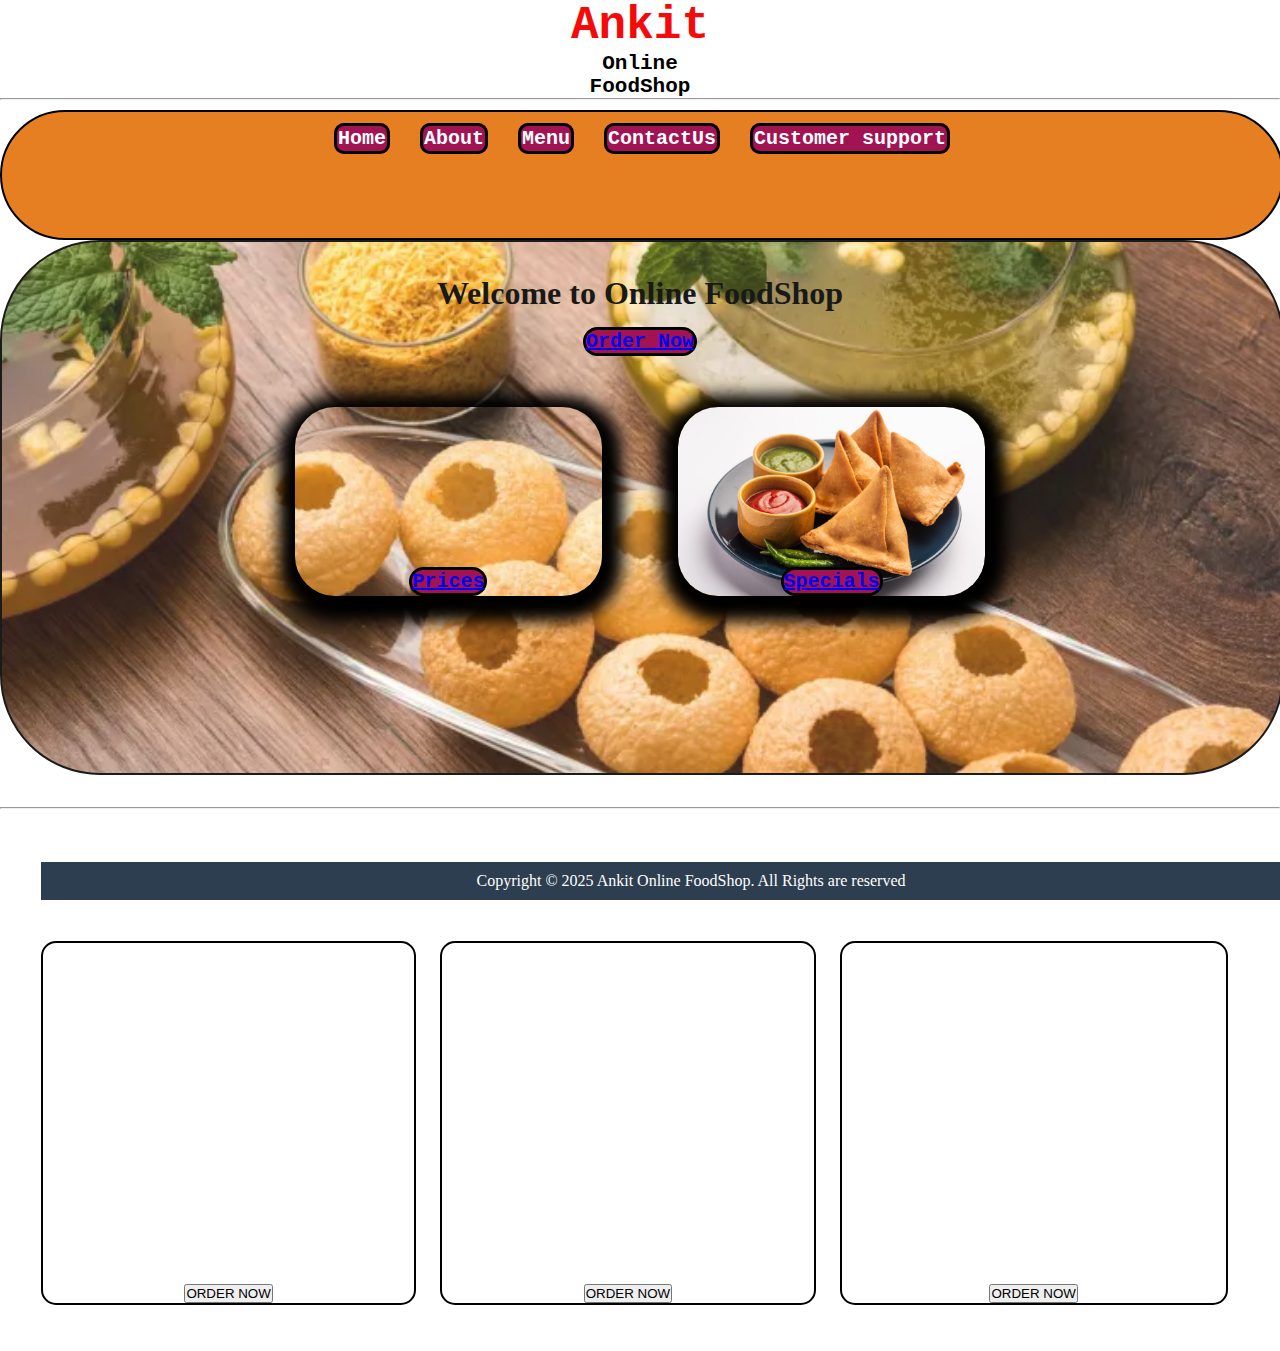
<file: index.html>
<!DOCTYPE html>
<html lang="en">

<head>
    <meta charset="UTF-8">
    <meta name="viewport" content="width=device-width, initial-scale=1.0">
    <title>Special Menu - Ankit Online Foodshop</title>
    
    <style>* {
        margin: 0px;
        padding: 0px;
    }
    
    /*Header Styling*/
    #top {
        color: rgb(245, 10, 10);
        text-align: center;
        font-size: 46px;
        font-family: 'Ubuntu Mono', monospace;
    }
    
    #top1 {
        text-align: center;
        color: black;
        font-size: 21px;
        font-family: 'Ubuntu Mono', monospace;
    }
    #top2 {
        text-align: center;
        color: black;
        font-size: 21px;
        font-family: 'Ubuntu Mono', monospace;
    }
    /* Navigation bar styling*/
    /*Navbar image styling*/
    #navbar img {
        display: block;
        width: 50px;
        height: 50px;
        margin: auto;
        margin-bottom: 3px;
    }
    
    /*Navbar Functionality*/
    #navbar {
        display: flex;
        flex-direction: column;
        background-color: #e67e22;
        height: 14vh;
        width: 100vw;
        font-family: 'Ubuntu Mono', monospace;
        margin-top: 10px;
        border: 2px solid black;
        border-radius: 100px;
    }
    
    /*Navbar content functionality*/
    #navcontent {
        display: flex;
        justify-content: center;
        
    }
    
    /*Navbar content styling*/
    ul li {
        list-style: none;
        margin: 15px;
        border-radius: 20px;
    }
    
    ul li a {
        padding: 1px;
        color: white;
        text-decoration: none;
        border-radius: 10px;
    }
    
    ul li a:hover {
        background-color: rgb(160, 7, 7);
        border-radius: 10px;
    }
    
    /* website background image designing */
    #container1 {
        position: relative;
        display: flex;
        flex-direction: column;
        align-items: center;
        width: 100vw;
        height: 63vh;
    }
    
    /*Setting the background image using before pseudo selector*/
    #container1::before {
        content: '';
        background: url("golgape.webp") no-repeat center center/cover;
        width: 100vw;
        height: 59vh;
        position: absolute;
        top: 0px;
        left: 0px;
        font-family: 'Ubuntu Mono', monospace;
        margin-right: 45px;
        font-weight: bold;
        z-index: -1;
        opacity: 0.89;
        border: 2px solid black;
        border-top-left-radius: 100px;
        border-top-right-radius: 100px;
        border-bottom-right-radius: 100px;
        border-bottom-left-radius: 100px;
    }
    
    #row1 {
        color: rgb(24, 25, 24);
        font-weight: bold;
        font-size: 2rem;
        text-align: justify;
        margin-top: 35px;
    }
    
    /*Button Styling*/
     a{
        margin-top: 15px;
        border: 3px solid black;
        border-radius: 15px;
        background-color: rgb(162, 19, 83);
        font-size: 20px;
        font-weight: bold;
        font-family: 'Ubuntu Mono', monospace;
    }
    
    .btn:hover {
        cursor: pointer;
        background-color: red;
    }
    
    #container3 {
        display: flex;
        justify-content: space-evenly;
    }
    
    #row2 {
        width: 24vw;
        height: 21vh;
        box-shadow: 2px 7px 16px 19px;
        margin-top: 51px;
        margin-bottom: 51px;
        display: flex;
        justify-content: center;
        align-items: flex-end;
        position: relative;
        margin-right: 38px;
        border-radius: 40px;
    }
    
    #row2::before {
        content: '';
        background: url('https://media.geeksforgeeks.org/wp-content/uploads/20240711123257/jpeg-optimizer_2151336570.jpg') no-repeat center center/cover;
        position: absolute;
        top: 0px;
        left: 0px;
        width: 24vw;
        height: 21vh;
        z-index: -1;
        border-radius: 40px;
    }
    
    #row3 {
        position: relative;
        width: 24vw;
        height: 21vh;
        display: flex;
        justify-content: center;
        align-items: flex-end;
        box-shadow: 2px 7px 16px 19px;
        margin-top: 51px;
        margin-bottom: 51px;
    
        margin-left: 38px;
        border-radius: 40px;
    }
    
    #row3::before {
            content: '';
            background: url('samosa.jpg') no-repeat center center/cover;
            position: absolute;
            top: 0px;
            left: 0px;
            width: 24vw;
            height: 21vh;
            z-index: -1;
            border-radius: 40px;
        }
    
    #top3 {
        text-align: center;
        color: rgb(224, 52, 52);
        font-family: 'Ubuntu Mono', monospace;
    }
    
    #container4 {
        display: grid;
        grid-template-columns: repeat(auto-fit, minmax(350px, 1fr));
        margin: 41px;
    }
    
    #row4 {
        width: 29vw;
        height: 360px;
        border: 2px solid black;
        background: url('https://media.geeksforgeeks.org/wp-content/uploads/20240711123258/jpeg-optimizer_various-meals-western-food-platter-dark-background.jpg') no-repeat center center/cover;
        display: flex;
        justify-content: center;
        align-items: flex-end;
        border-radius: 15px;
    }
    
    #row5 {
        width: 29vw;
        height: 360px;
        border: 2px solid black;
        border-start-end-radius: 100px;
        background: url('https://media.geeksforgeeks.org/wp-content/uploads/20240711123257/jpeg-optimizer_2151182491.jpg') no-repeat center center/cover;
        display: flex;
        justify-content: center;
        align-items: flex-end;
        border-radius: 15px;
    }
    
    #row6 {
        width: 30vw;
        height: 360px;
        border: 2px solid black;
        background: url('https://media.geeksforgeeks.org/wp-content/uploads/20240711123255/jpeg-optimizer_4744.jpg') no-repeat center center/cover;
        display: flex;
        justify-content: center;
        align-items: flex-end;
        border-radius: 15px;
    }
    
    /*Designing the footer*/
    footer {
        background-color: #2c3e50;
        color: white;
        text-align: center;
        padding: 10px;
        width: 100%;
        bottom: 0;
        position: fixed;
    }
    
    /*Designing of Contact Us*/
    #ContactUs {
        width: 100vw;
        height: 100vh;
        display: flex;
        flex-direction: column;
        align-items: center;
        background-color: gray;
    }
    
    .form-shape input,
    .form-shape select,
    .form-shape textarea {
        width: 92%;
        padding: 0.5rem;
    }
    
    /*Changing the color of placeholder*/
    ::placeholder {
        color: gray;
    }
    
    /*Making the webpage responsive using media queries*/
    @media only screen and (max-width:1131px) {
        #row4 {
            width: 42vw;
        }
    
        #row5 {
            width: 45vw;
        }
    
        #row6 {
            margin-top: 20px;
            width: 90vw;
        }
    }
    
    @media only screen and (min-width:600px) and (max-width:781px) {
        #row4 {
            width: 84vw;
            margin: auto;
            margin-left: 22px;
        }
    
        #row5 {
    
            width: 84vw;
            margin: auto;
            margin-top: 20px;
            margin-left: 22px;
        }
    
        #row6 {
            width: 84vw;
            margin: auto;
            margin-top: 20px;
            margin-left: 22px;
        }
    }
    
    @media only screen and (max-width:600px) {
        #row4 {
            width: 78vw;
            margin: auto;
            margin-left: 3px;
        }
    
        #row5 {
    
            width: 78vw;
            margin: auto;
            margin-top: 20px;
            margin-left: 3px;
        }
    
        #row6 {
            width: 78vw;
            margin: auto;
            margin-top: 20px;
            margin-left: 3px;
        }
    }
    
    @media only screen and (min-height:1000px) {
        #navbar {
            height: 10vh;
        }
    
        #container1::before {
            height: 39vh;
        }
    
        #container1 {
            height: 44vh
        }
    }
</style>
</head>
<body>

        <h1 id="top">Ankit</h1>
        <h1 id="top1">Online</h1>
        <h1 id="top2">FoodShop</h1>
    </header>
    <hr>
    <nav id="navbar">
    
        <ul id="navcontent">
            <li><a href="home.html">Home</a></li>
            <li><a href="about.html">About</a></li>
            <li><a href="menu.html">Menu</a></li>
            <li><a href="contact.html">ContactUs</a></li>
            <li><a href="contact form.html  ">Customer support</a></li>
        </ul>
    </nav>
    <div id="container1">
        <div id="row1">
            Welcome to Online FoodShop
        </div>
        <a href="https://wa.me/918307945579" class="btn">Order Now</a>
        <div id="container3">
            <div id="row2">
                <a href="menu.html" class="btn">Prices</a>
            </div>
            <div id="row3">
                <a href="special.html" class="btn">Specials</a>
            </div>
        </div>
    </div>
    <hr><br><br><br>
    <h1 id="top3">Featured Products</h1>
    <div id="container4">
        <div id="row4">
            <button  class="btn">ORDER NOW</button>
        </div>
        <div id="row5">
            <button class="btn">ORDER NOW</button>
        </div>
        <div id="row6">
            <button class="btn">ORDER NOW</button>
        </div>



        <footer>Copyright © 2025 Ankit Online FoodShop.
            All Rights are reserved</footer>

</body>

</html>
</file>
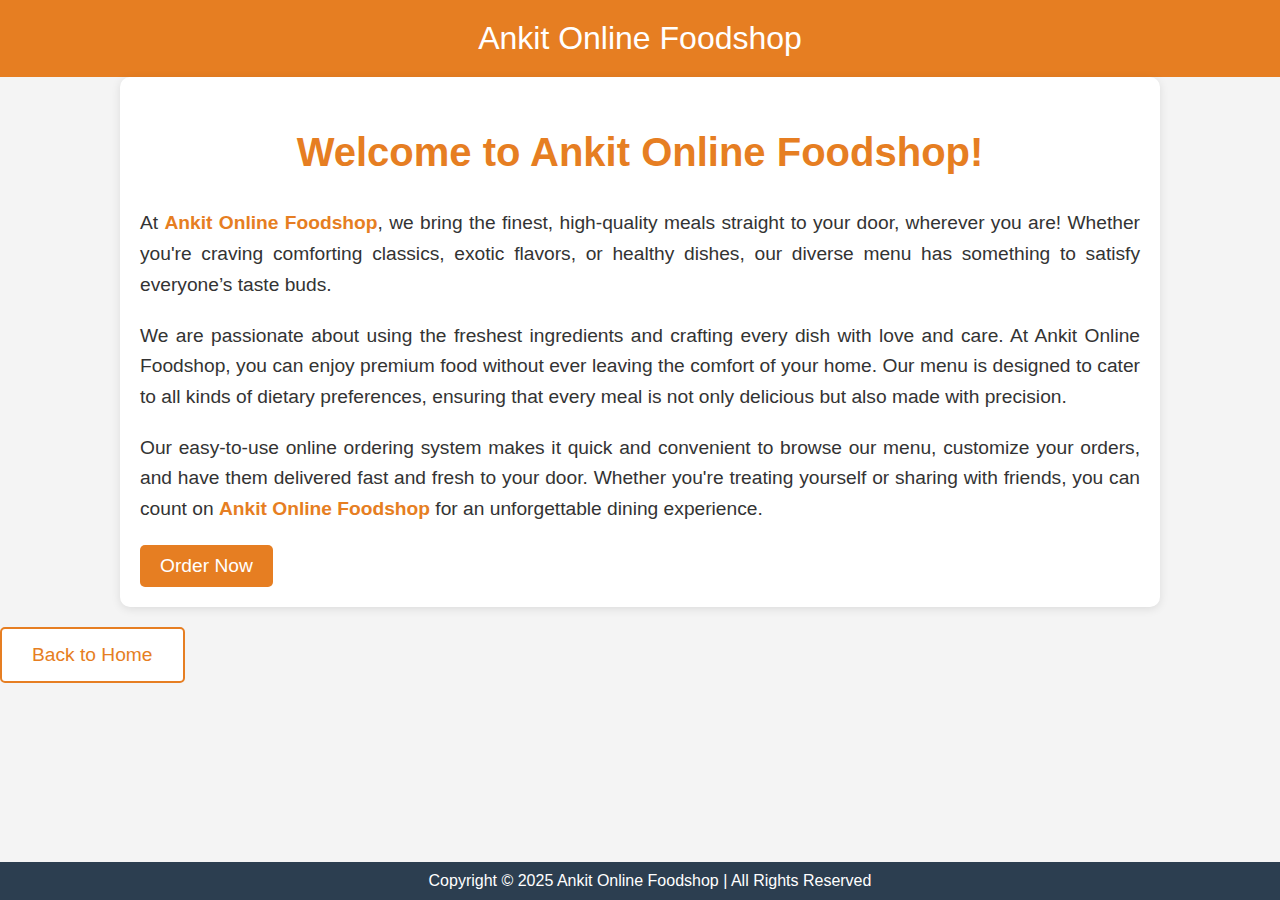
<file: about.html>
<!DOCTYPE html>
<html lang="en">
<head>
    <meta charset="UTF-8">
    <meta name="viewport" content="width=device-width, initial-scale=1.0">
    <title>Ankit Online Foodshop</title>
    <style>
        body {
            font-family: Arial, sans-serif;
            margin: 0;
            padding: 0;
            background-color: #f4f4f4;
            color: #333;
        }
        header {
            background-color: #e67e22;
            color: white;
            text-align: center;
            padding: 20px 0;
            font-size: 2em;
        }
        .container {
            padding: 20px;
            max-width: 1000px;
            margin: 0 auto;
            background-color: white;
            box-shadow: 0 2px 10px rgba(0, 0, 0, 0.1);
            border-radius: 10px;
        }
        h2 {
            color: #e67e22;
            text-align: center;
            font-size: 2.5em;
        }
        p {
            line-height: 1.6;
            font-size: 1.2em;
            text-align: justify;
            margin-bottom: 20px;
        }
        .highlight {
            color: #e67e22;
            font-weight: bold;
        }
        .button {
            display: inline-block;
            padding: 10px 20px;
            background-color: #e67e22;
            color: white;
            text-decoration: none;
            border-radius: 5px;
            font-size: 1.2em;
            transition: background-color 0.3s;
        }
        .button:hover {
            background-color: #d35400;
        }
        .contact-container2 a {
            padding: 15px 30px;
            background-color: white;
            color: #e67e22;
            font-size: 1.2em;
            border: 15px 30px;
            background-color: white;
            color: #e67e22;
            font-size: 1.2em;
            border: 2px solid #e67e22;
            border-radius: 5px;
            cursor: pointer;
            text-decoration: none;
            display: inline-block;
            margin-top: 20px;
                transition: 0.3s ease;
                align-items: center;
                align-self: center;
            }
        footer {
            background-color: #2c3e50;
            color: white;
            text-align: center;
            padding: 10px;
            position: fixed;
            width: 100%;
            bottom: 0;
        }
    </style>
</head>
<body>

<header>
    Ankit Online Foodshop
</header>

<div class="container">
    <h2>Welcome to Ankit Online Foodshop!</h2>
    <p>At <span class="highlight">Ankit Online Foodshop</span>, we bring the finest, high-quality meals straight to your door, wherever you are! Whether you're craving comforting classics, exotic flavors, or healthy dishes, our diverse menu has something to satisfy everyone’s taste buds.</p>
    
    <p>We are passionate about using the freshest ingredients and crafting every dish with love and care. At Ankit Online Foodshop, you can enjoy premium food without ever leaving the comfort of your home. Our menu is designed to cater to all kinds of dietary preferences, ensuring that every meal is not only delicious but also made with precision.</p>

    <p>Our easy-to-use online ordering system makes it quick and convenient to browse our menu, customize your orders, and have them delivered fast and fresh to your door. Whether you're treating yourself or sharing with friends, you can count on <span class="highlight">Ankit Online Foodshop</span> for an unforgettable dining experience.</p>

    <a href="index.html" class="button">Order Now</a>
</div>
<section class="contact-container2">
    <a href="index.html">Back to Home</a></section><br><br><br><br><br>

<footer>
    Copyright © 2025 Ankit Online Foodshop | All Rights Reserved
</footer>

</body>
</html>
</file>
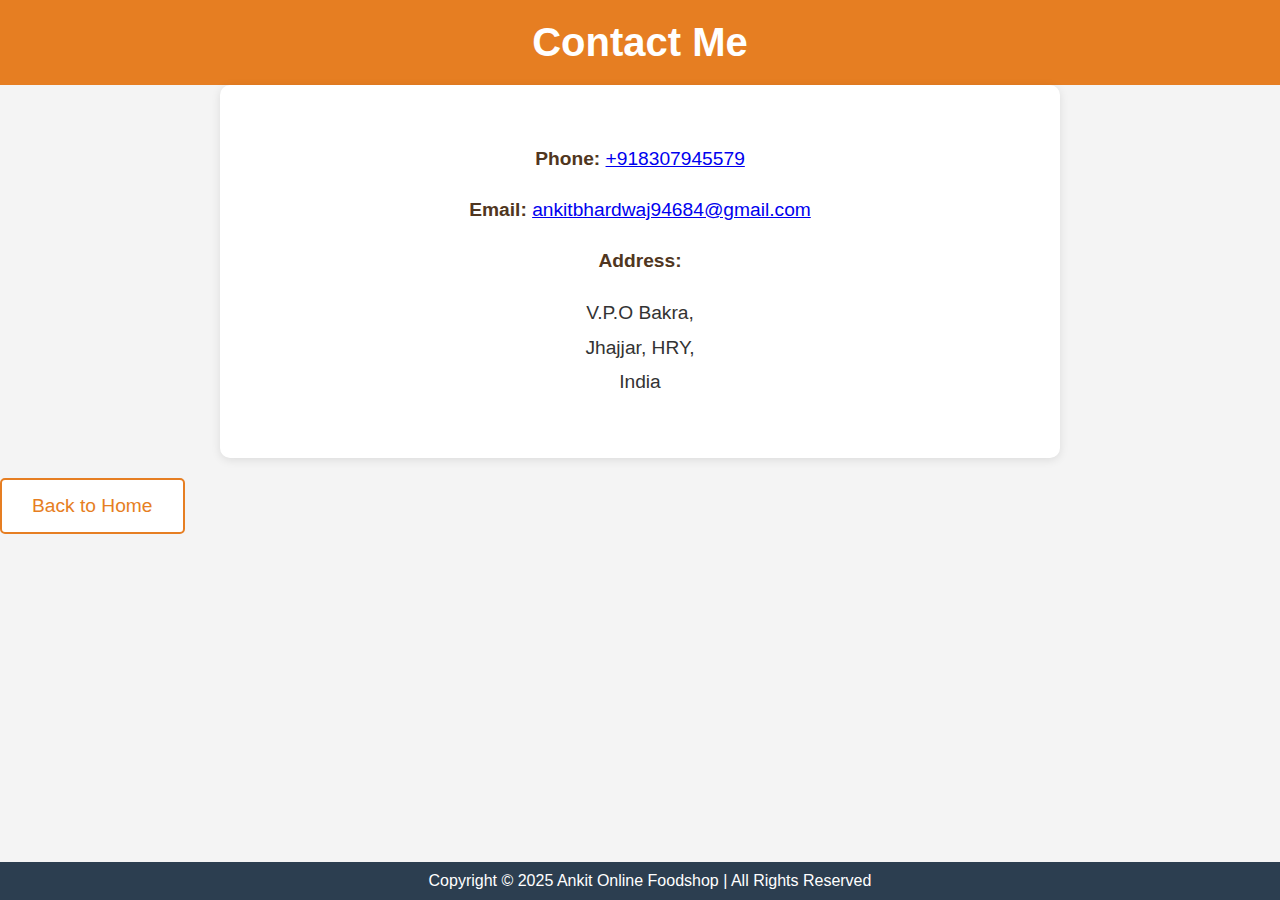
<file: contact.html>
<!DOCTYPE html>
<html lang="en">

<head>
    <meta charset="UTF-8">
    <meta name="viewport" content="width=device-width, initial-scale=1.0">
    <title>Contact Me</title>
    <style>
        body {
            font-family: Arial, sans-serif;
            background-color: #f4f4f4;
            margin: 0;
            padding: 0;
            color: #333;
        }


        h1 {
            background-color: #e67e22;
            color: white;
            padding: 20px;
            text-align: center;
            font-size: 2.5em;
            margin: 0;
        }

        .contact-container2 a {
            padding: 15px 30px;
            background-color: white;
            color: #e67e22;
            font-size: 1.2em;
            border: 15px 30px;
            background-color: white;
            color: #e67e22;
            font-size: 1.2em;
            border: 2px solid #e67e22;
            border-radius: 5px;
            cursor: pointer;
            text-decoration: none;
            display: inline-block;
            margin-top: 20px;
                transition: 0.3s ease;
                align-items: center;
                align-self: center;
            }


        .contact-container {
            padding: 40px 20px;
            text-align: center;
            max-width: 800px;
            margin: 0 auto;
            background-color: white;
            box-shadow: 0 2px 10px rgba(0, 0, 0, 0.1);
            border-radius: 10px;
        }

        .contact-container p {
            font-size: 1.2em;
            line-height: 1.6;
            margin-bottom: 20px;
        }

        .contact-container p span {
            font-weight: bold;
            color: #503620;
        }

        .contact-container address {
            font-style: normal;
            line-height: 1.8;
            font-size: 1.2em;
        }

        /* Footer Styles */
        footer {
            background-color: #2c3e50;
            color: white;
            text-align: center;
            padding: 10px;
            position: fixed;
            width: 100%;
            bottom: 0;
        }
    </style>
</head>

<body>


    <h1>Contact Me</h1>


    <div class="contact-container">
        <p><span>Phone:</span> <a href="tel:+918307945579">+918307945579 </a></p>
        <p><span>Email:</span> <a href="mailto:ankitbhardwaj94684@gmail.com">ankitbhardwaj94684@gmail.com</a></p>

        <p><span>Address:</span></p>
        <address>
            V.P.O Bakra,<br />
            Jhajjar, HRY,<br />
            India
        </address><br>

    </div>
    <div class="contact-container2">
        <a href="index.html">Back to Home</a></div>

        <!-- Footer -->
        <footer>
            Copyright © 2025 Ankit Online Foodshop | All Rights Reserved
        </footer>

</body>

</html>
</file>
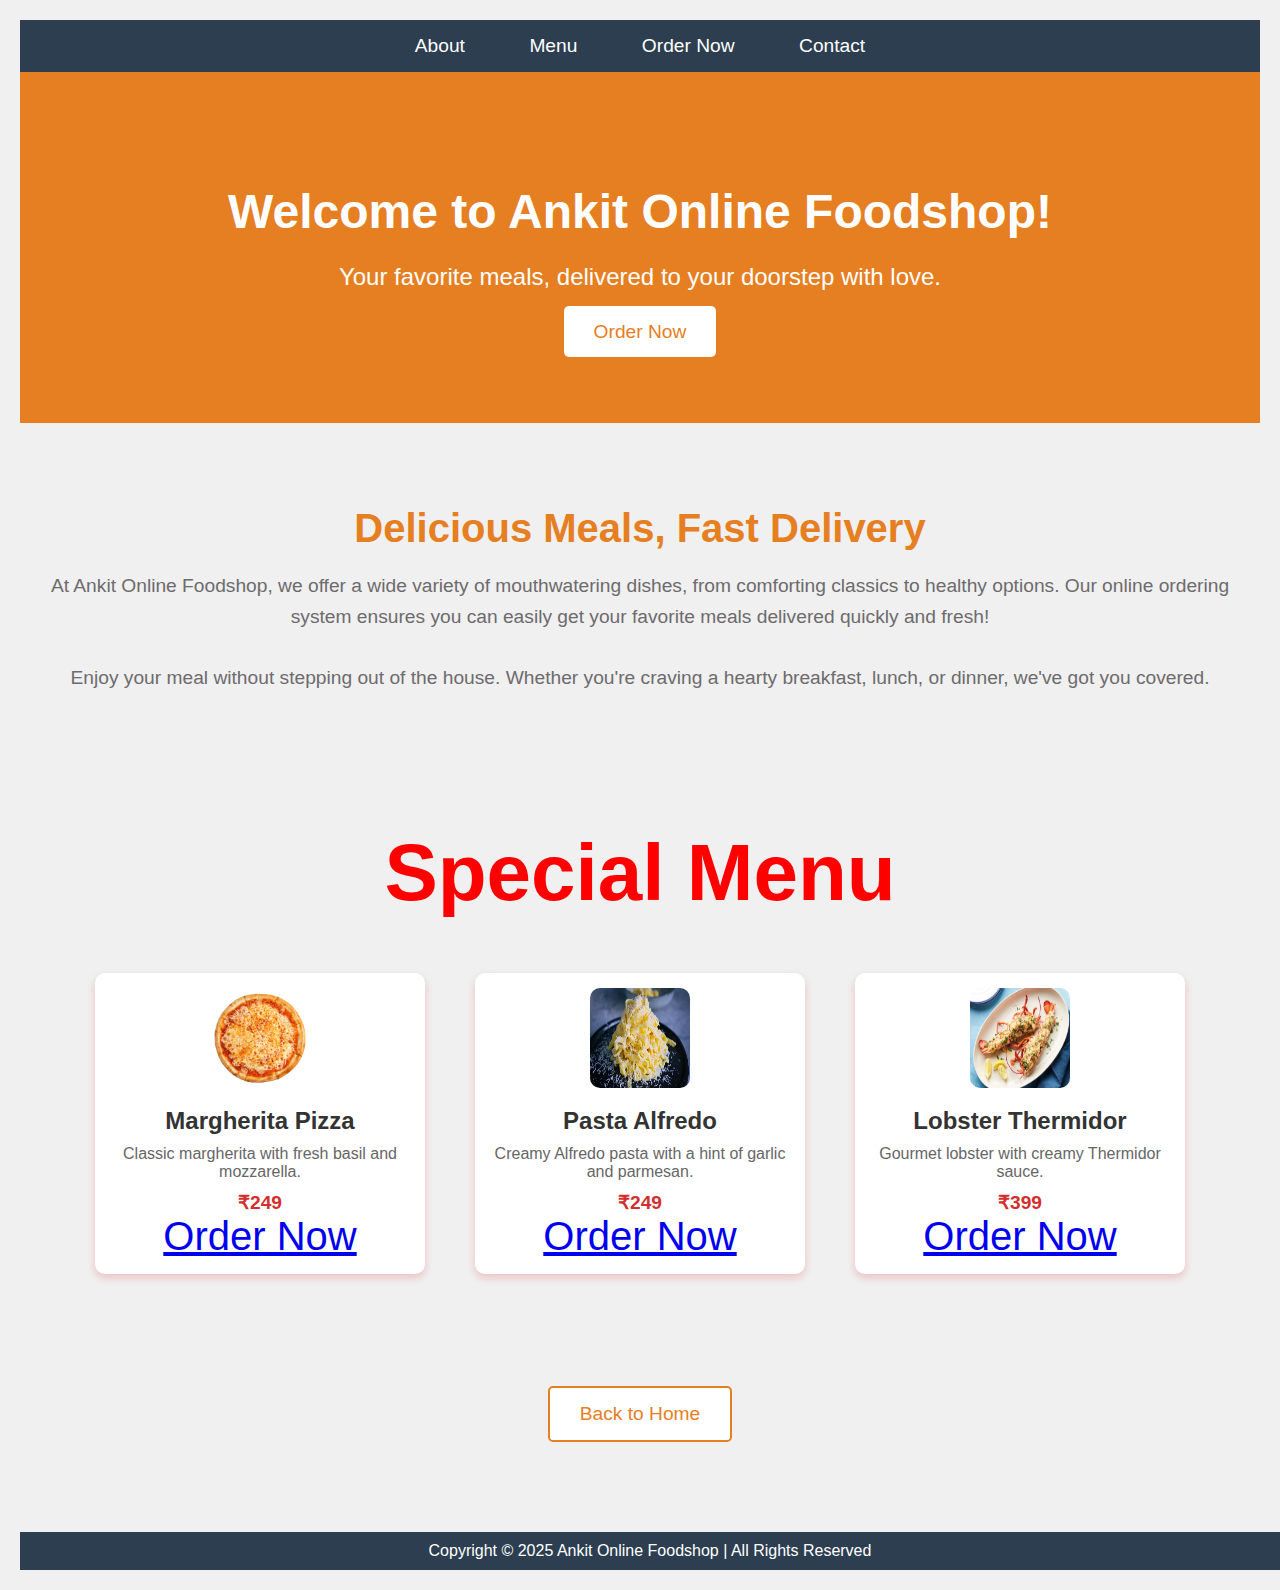
<file: home.html>
<!DOCTYPE html>
<html lang="en">

<head>
    <meta charset="UTF-8">
    <meta name="viewport" content="width=device-width, initial-scale=1.0">
    <title>Home - Ankit Online Foodshop</title>
    <style>
        body {
            font-family: 'Arial', sans-serif;
            margin: 0;
            padding: 0;
            background-color: #f4f4f4;
            color: #6d6b6d;
        }


        nav {
            background-color: #2c3e50;
            padding: 15px;
            text-align: center;
        }

        nav a {
            color: white;
            text-decoration: none;
            padding: 15px 20px;
            margin: 0 10px;
            font-size: 1.2em;
            transition: background-color 0.3s ease;
        }

        nav a:hover {
            background-color: #e67e22;
            border-radius: 5px;
        }


        .hero {
            background-color: #e67e22;
            color: white;
            padding: 80px 20px;
            text-align: center;
        }

        .hero h1 {
            font-size: 3em;
            margin-bottom: 20px;
        }

        .hero p {
            font-size: 1.5em;
            margin-bottom: 30px;
        }

        .hero .cta-button {
            padding: 15px 30px;
            background-color: white;
            color: #e67e22;
            font-size: 1.2em;
            border: none;
            border-radius: 5px;
            cursor: pointer;
            text-decoration: none;
        }

        .hero .cta-button:hover {
            background-color: #d35400;
            color: white;
        }


        .content {
            padding: 50px 20px;
            text-align: center;
        }

        .content h2 {
            color: #e67e22;
            font-size: 2.5em;
            margin-bottom: 20px;
        }

        .content p {
            font-size: 1.2em;
            line-height: 1.6;
            margin-bottom: 30px;
        }
        .contact-container2 a {
            padding: 15px 30px;
            background-color: white;
            color: #e67e22;
            font-size: 1.2em;
            border: 15px 30px;
            background-color: white;
            color: #e67e22;
            font-size: 1.2em;
            border: 2px solid #e67e22;
            border-radius: 5px;
            cursor: pointer;
            text-decoration: none;
            display: inline-block;
            margin-top: 20px;
                transition: 0.3s ease;
                align-items: center;
                align-self: center;
            }


        footer {
            background-color: #2c3e50;
            color: white;
            text-align: center;
            padding: 10px;
            position: relative;
            width: 100%;
            bottom: 0;
        }
        body
         {
            font-family: 'Roboto', sans-serif;
            text-align: center;
            background-color: #f0f0f0;
            margin: 0;
            padding: 20px;
        }
        .heading{
            color: red;
            font-size: 2.5rem;
            margin-bottom: 20px;
        }
        .menu {
            display: flex;
            flex-wrap: wrap;
            justify-content: center;
            gap: 50px;
        }
        .menu-item {
            background: white;
            border-radius: 10px;
            box-shadow: 0px 4px 8px rgba(219, 10, 10, 0.2);
            padding: 15px;
            width: 300px;
            text-align: center;
            transition: transform 0.3s, box-shadow 0.3s;
        }
        .menu-item:hover {
            transform: scale(1.05);
            box-shadow: 0px 6px 12px rgba(203, 7, 7, 0.3);
        }
        .menu-item img {
            border-radius: 10px;
            width: 100px;
            height: 100px;
        }
        .menu-item h3 {
            color: #333;
            font-size: 1.5rem;
            margin: 10px 0;
        }
        .menu-item p {
            color: #666;
            font-size: 1rem;
            margin: 5px 0;
        }
        .menu-item-price {
            font-size: 1.2rem;
            font-weight: bold;
            color: #d32f2f;
            margin-top: 10px;
        }
    </style>
</head>

<body>


    <nav>
        <a href="about.html">About</a>
        <a href="menu.html">Menu</a>
        <a href="index.html">Order Now</a>
        <a href="contact.html">Contact</a>
    </nav>


    <section class="hero">
        <h1>Welcome to Ankit Online Foodshop!</h1>
        <p>Your favorite meals, delivered to your doorstep with love.</p>
        <a href="https://wa.me/918307945579" class="cta-button">Order Now</a>
    </section>


    <section class="content">
        <h2>Delicious Meals, Fast Delivery</h2>
        <p>At Ankit Online Foodshop, we offer a wide variety of mouthwatering dishes, from comforting classics to
            healthy options. Our online ordering system ensures you can easily get your favorite meals delivered quickly
            and fresh!</p>
        <p>Enjoy your meal without stepping out of the house. Whether you're craving a hearty breakfast, lunch, or
            dinner, we've got you covered.</p>
    </section>
   
      <div class="heading">
        <h1>Special Menu</h1>
        <div class="menu">
            <div class="menu-item">
                <img src="Margherita Pizza.jpg" alt="Margherita Pizza">
                <h3>Margherita Pizza</h3>
                <p>Classic margherita with fresh basil and mozzarella.</p>
                <div class="menu-item-price">₹249</div>
                <a href="https://wa.me/918307945579" class="btn">Order Now</a>
            </div>
            <div class="menu-item">
                <img src="Pasta Alfredo.jpg" alt="Pasta Alfredo">
                <h3>Pasta Alfredo</h3>
                <p>Creamy Alfredo pasta with a hint of garlic and parmesan.</p>
                <div class="menu-item-price">₹249</div>
                <a href="https://wa.me/918307945579" class="btn">Order Now</a>
            </div>
            <div class="menu-item">
                <img src="Lobster Thermidor.jpg" alt="Lobster Thermidor">
                <h3>Lobster Thermidor</h3>
                <p>Gourmet lobster with creamy Thermidor sauce.</p>
                <div class="menu-item-price">₹399</div>
                <a href="https://wa.me/918307945579" class="cta-button">Order Now</a>
            </div>
        </div></div><br><br><br><br>
        <section class="contact-container2">
            <a href="index.html">Back to Home</a></section><br><br><br><br><br>

    <footer>
        Copyright © 2025 Ankit Online Foodshop | All Rights Reserved
    </footer>

</body>

</html>
</file>
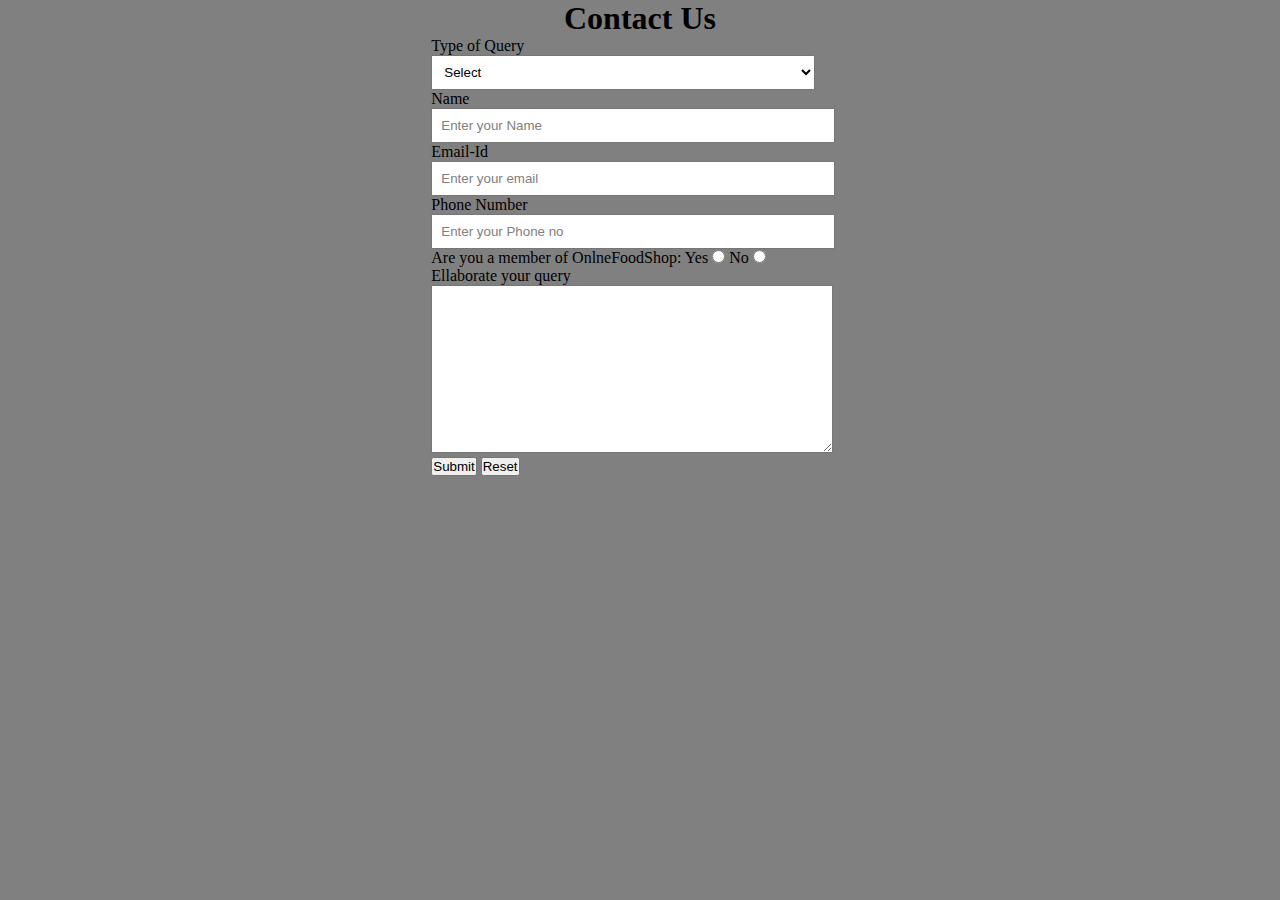
<file: index2.html>
<!--Filename - contact.html-->

<!DOCTYPE html>
<html lang="en">
<head>
    <link rel="stylesheet" href="style.css">
    <title>ContactUs</title>
    <style>/* style.css */

        /*CSS Reset*/
        * {
            margin: 0px;
            padding: 0px;
        }
        
        /*Header Styling*/
        #top {
            color: rgb(245, 10, 10);
            text-align: center;
            font-size: 46px;
            font-family: 'Ubuntu Mono', monospace;
        }
        
        #top1 {
            text-align: center;
            color: black;
            font-size: 21px;
            font-family: 'Ubuntu Mono', monospace;
        }
        
        /* Navigation bar styling*/
        /*Navbar image styling*/
        #navbar img {
            display: block;
            width: 50px;
            height: 50px;
            margin: auto;
            margin-bottom: 3px;
        }
        
        /*Navbar Functionality*/
        #navbar {
            display: flex;
            flex-direction: column;
            background-color: gray;
            height: 14vh;
            width: 100vw;
            font-family: 'Ubuntu Mono', monospace;
            margin-top: 10px;
            border: 2px solid black;
            border-radius: 15px;
        }
        
        /*Navbar content functionality*/
        #navcontent {
            display: flex;
            justify-content: center;
        }
        
        /*Navbar content styling*/
        ul li {
            list-style: none;
            margin: 15px;
            border-radius: 20px;
        }
        
        ul li a {
            padding: 1px;
            color: white;
            text-decoration: none;
            border-radius: 10px;
        }
        
        ul li a:hover {
            background-color: red;
            border-radius: 10px;
        }
        
        /* website background image designing */
        #container1 {
            position: relative;
            display: flex;
            flex-direction: column;
            align-items: center;
            width: 100vw;
            height: 63vh;
        }
        
        /*Setting the background image using before pseudo selector*/
        #container1::before {
            content: '';
            background: url("https://media.geeksforgeeks.org/wp-content/uploads/20240711124309/8513909_3941598-(2).jpg") no-repeat center center/cover;
            width: 100vw;
            height: 59vh;
            position: absolute;
            top: 0px;
            left: 0px;
            font-family: 'Ubuntu Mono', monospace;
            margin-right: 45px;
            font-weight: bold;
            z-index: -1;
            opacity: 0.89;
            border: 2px solid black;
            border-bottom-left-radius: 100px;
        }
        
        #row1 {
            color: black;
            font-weight: bold;
            font-size: 2rem;
            text-align: center;
            margin-top: 35px;
        }
        
        /*Button Styling*/
        .btn {
            margin-top: 15px;
            border: 3px solid white;
            border-radius: 15px;
            background-color: yellow;
            font-size: 20px;
            font-weight: bold;
            font-family: 'Ubuntu Mono', monospace;
        }
        
        .btn:hover {
            cursor: pointer;
            background-color: red;
        }
        
        #container3 {
            display: flex;
            justify-content: space-evenly;
        }
        
        #row2 {
            width: 24vw;
            height: 21vh;
            box-shadow: 2px 7px 16px 19px;
            margin-top: 51px;
            margin-bottom: 51px;
            display: flex;
            justify-content: center;
            align-items: flex-end;
            position: relative;
            margin-right: 38px;
            border-radius: 40px;
        }
        
        #row2::before {
            content: '';
            background: url('https://media.geeksforgeeks.org/wp-content/uploads/20240711123257/jpeg-optimizer_2151336570.jpg') no-repeat center center/cover;
            position: absolute;
            top: 0px;
            left: 0px;
            width: 24vw;
            height: 21vh;
            z-index: -1;
            border-radius: 40px;
        }
        
        #row3 {
            position: relative;
            width: 24vw;
            height: 21vh;
            display: flex;
            justify-content: center;
            align-items: flex-end;
            box-shadow: 2px 7px 16px 19px;
            margin-top: 51px;
            margin-bottom: 51px;
        
            margin-left: 38px;
            border-radius: 40px;
        }
        
        #row3::before {
            content: '';
            background: url('https://media.geeksforgeeks.org/wp-content/uploads/20240711123256/jpeg-optimizer_6656747_21351.jpg') no-repeat center center/cover;
            position: absolute;
            top: 0px;
            left: 0px;
            width: 24vw;
            height: 21vh;
            z-index: -1;
            border-radius: 40px;
        }
        
        #top3 {
            text-align: center;
            color: red;
            font-family: 'Ubuntu Mono', monospace;
        }
        
        #container4 {
            display: grid;
            grid-template-columns: repeat(auto-fit, minmax(350px, 1fr));
            margin: 41px;
        }
        
        #row4 {
            width: 29vw;
            height: 360px;
            border: 2px solid black;
            background: url('https://media.geeksforgeeks.org/wp-content/uploads/20240711123258/jpeg-optimizer_various-meals-western-food-platter-dark-background.jpg') no-repeat center center/cover;
            display: flex;
            justify-content: center;
            align-items: flex-end;
            border-radius: 15px;
        }
        
        #row5 {
            width: 29vw;
            height: 360px;
            border: 2px solid black;
            background: url('https://media.geeksforgeeks.org/wp-content/uploads/20240711123257/jpeg-optimizer_2151182491.jpg') no-repeat center center/cover;
            display: flex;
            justify-content: center;
            align-items: flex-end;
            border-radius: 15px;
        }
        
        #row6 {
            width: 30vw;
            height: 360px;
            border: 2px solid black;
            background: url('https://media.geeksforgeeks.org/wp-content/uploads/20240711123255/jpeg-optimizer_4744.jpg') no-repeat center center/cover;
            display: flex;
            justify-content: center;
            align-items: flex-end;
            border-radius: 15px;
        }
        
        /*Designing the footer*/
        footer {
            text-align: center;
        }
        
        /*Designing of Contact Us*/
        #ContactUs {
            width: 100vw;
            height: 100vh;
            display: flex;
            flex-direction: column;
            align-items: center;
            background-color: gray;
        }
        
        .form-shape input,
        .form-shape select,
        .form-shape textarea {
            width: 92%;
            padding: 0.5rem;
        }
        
        /*Changing the color of placeholder*/
        ::placeholder {
            color: gray;
        }
        
        /*Making the webpage responsive using media queries*/
        @media only screen and (max-width:1131px) {
            #row4 {
                width: 42vw;
            }
        
            #row5 {
                width: 45vw;
            }
        
            #row6 {
                margin-top: 20px;
                width: 90vw;
            }
        }
        
        @media only screen and (min-width:600px) and (max-width:781px) {
            #row4 {
                width: 84vw;
                margin: auto;
                margin-left: 22px;
            }
        
            #row5 {
        
                width: 84vw;
                margin: auto;
                margin-top: 20px;
                margin-left: 22px;
            }
        
            #row6 {
                width: 84vw;
                margin: auto;
                margin-top: 20px;
                margin-left: 22px;
            }
        }
        
        @media only screen and (max-width:600px) {
            #row4 {
                width: 78vw;
                margin: auto;
                margin-left: 3px;
            }
        
            #row5 {
        
                width: 78vw;
                margin: auto;
                margin-top: 20px;
                margin-left: 3px;
            }
        
            #row6 {
                width: 78vw;
                margin: auto;
                margin-top: 20px;
                margin-left: 3px;
            }
        }
        
        @media only screen and (min-height:1000px) {
            #navbar {
                height: 10vh;
            }
        
            #container1::before {
                height: 39vh;
            }
        
            #container1 {
                height: 44vh
            }
        }
        </style>
</head>
<body>
    <div id="ContactUs">
        <h1>Contact Us</h1>
        <form action="#">
            <div class="form-shape">
                <label for="query">
                    Type of Query
                </label>
                <select name="myQuery" id="query">
                    <option value="sel" selected>
                        Select
                    </option>
                    <option value="ord">
                        Order related Issues
                    </option>
                    <option value="Site">
                        Site related Issues
                    </option>
                    <option value="fed">
                        Complaint related Issues
                    </option>
                    <option value="others">
                        Others
                    </option>
                </select>
            </div>
            <div class="form-shape">
                <label for="name">Name</label>
                <input type="text" name="myName" id="name"
                    placeholder="Enter your Name">
            </div>
            <div class="form-shape">
                <label for="email">Email-Id</label>
                <input type="email" name="myEmail" id="email"
                    placeholder="Enter your email">
            </div>
            <div class="form-shape">
                <label for="pho">Phone Number</label>
                <input type="phone" name="myPhone" id="pho"
                    placeholder="Enter your Phone no">
            </div>
            <div id="radio">
                Are you a member of OnlneFoodShop:
                Yes <input type="radio" name="eligible">
                No <input type="radio" name="eligible">
            </div>
            <div class="form-shape">
                <label for="message">
                    Ellaborate your query
                </label>
                <textarea name="mesg" id="message" cols="30" rows="10">
                </textarea>
            </div>
            <input type="submit" value="Submit">
            <input type="reset" value="Reset">
        </form>
    </div>
</body>
</html>
</file>
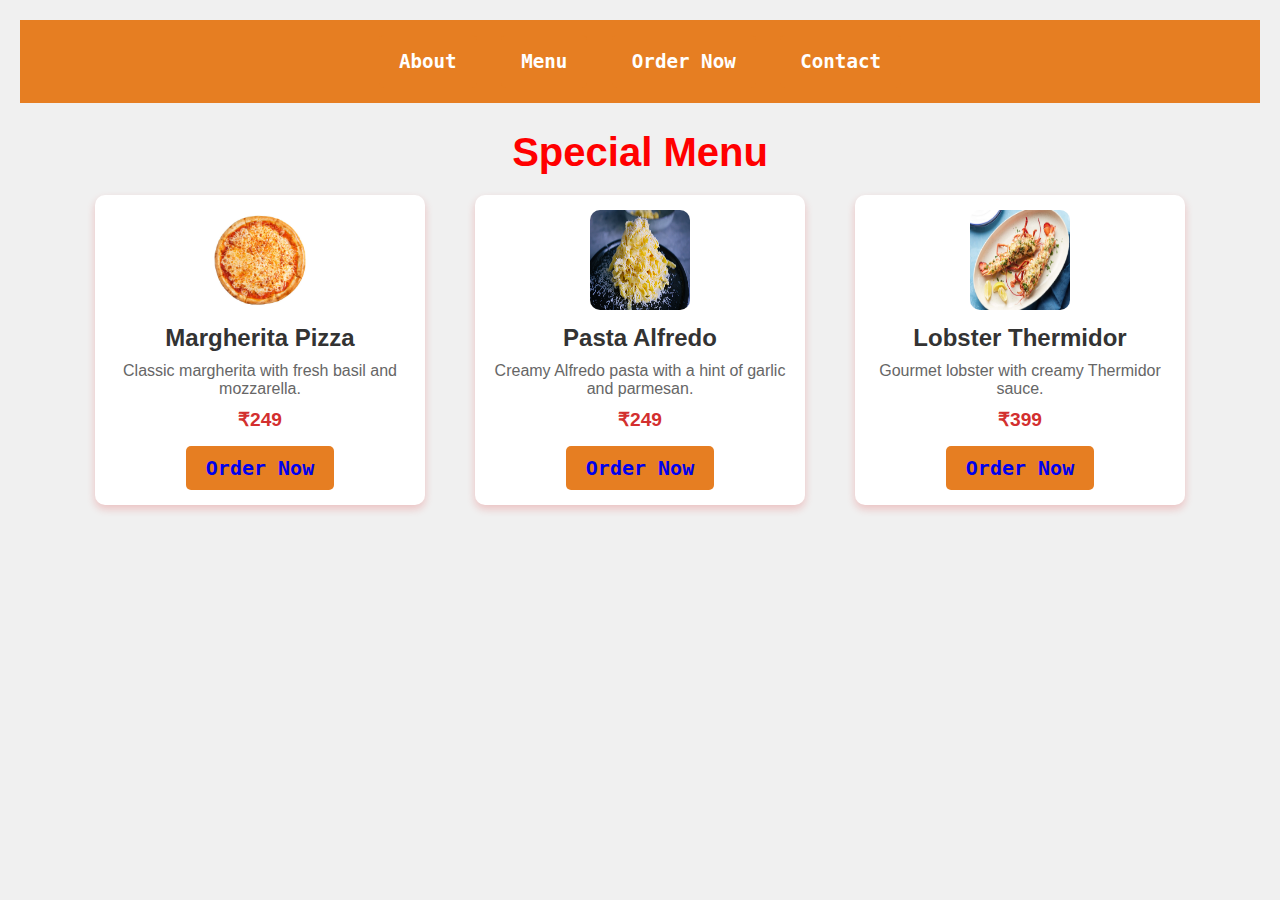
<file: special.html>
<!DOCTYPE html>
<html lang="en">
<head>
    <meta charset="UTF-8">
    <meta name="viewport" content="width=device-width, initial-scale=1.0">
    <title>Special Menu - Ankit Online Foodshop</title>
    
    <style>
        body
         {
            font-family: 'Roboto', sans-serif;
            text-align: center;
            background-color: #f0f0f0;
            margin: 0;
            padding: 20px;
        }
        h1 {
            color: red;
            font-size: 2.5rem;
            margin-bottom: 20px;
        }
        .menu {
            display: flex;
            flex-wrap: wrap;
            justify-content: center;
            gap: 50px;
        }
        .menu-item {
            background: white;
            border-radius: 10px;
            box-shadow: 0px 4px 8px rgba(219, 10, 10, 0.2);
            padding: 15px;
            width: 300px;
            text-align: center;
            transition: transform 0.3s, box-shadow 0.3s;
        }
        .menu-item:hover {
            transform: scale(1.05);
            box-shadow: 0px 6px 12px rgba(203, 7, 7, 0.3);
        }
        .menu-item img {
            border-radius: 10px;
            width: 100px;
            height: 100px;
        }
        .menu-item h3 {
            color: #333;
            font-size: 1.5rem;
            margin: 10px 0;
        }
        .menu-item p {
            color: #666;
            font-size: 1rem;
            margin: 5px 0;
        }
        .menu-item-price {
            font-size: 1.2rem;
            font-weight: bold;
            color: #d32f2f;
            margin-top: 10px;
        }

        nav {
            background-color: #e67e22;
            padding: 15px;
            text-align: center;
        }

        nav a {
            color: white;
            text-decoration: none;
            padding: 15px 20px;
            margin: 0 10px;
            font-size: 1.2em;
            transition: background-color 0.3s ease;
        }

        nav a:hover {
            background-color: #e67e22;
            border-radius: 5px;
        }
        a {
            margin-top: 15px;
            background-color: #e67e22;
            font-size: 20px;
            font-weight: bold;
            font-family: 'Ubuntu Mono', monospace;
            text-decoration: none;
            padding: 10px 20px;
            border-radius: 5px;
            display: inline-block;
        }
    </style>
</head>
<body>
   
    <nav>
        <a href="about.html">About</a>
        <a href="menu.html">Menu</a>
        <a href="index.html">Order Now</a>
        <a href="contact.html">Contact</a>
    </nav>

    <h1>Special Menu</h1>
    <div class="menu">
        <div class="menu-item">
            <img src="Margherita Pizza.jpg" alt="Margherita Pizza">
            <h3>Margherita Pizza</h3>
            <p>Classic margherita with fresh basil and mozzarella.</p>
            <div class="menu-item-price">₹249</div>
            <a href="https://wa.me/918307945579" class="btn">Order Now</a>
        </div>
        <div class="menu-item">
            <img src="Pasta Alfredo.jpg" alt="Pasta Alfredo">
            <h3>Pasta Alfredo</h3>
            <p>Creamy Alfredo pasta with a hint of garlic and parmesan.</p>
            <div class="menu-item-price">₹249</div>
            <a href="https://wa.me/918307945579" class="btn">Order Now</a>
        </div>
        <div class="menu-item">
            <img src="Lobster Thermidor.jpg" alt="Lobster Thermidor">
            <h3>Lobster Thermidor</h3>
            <p>Gourmet lobster with creamy Thermidor sauce.</p>
            <div class="menu-item-price">₹399</div>
            <a href="https://wa.me/918307945579" class="cta-button">Order Now</a>
        </div>
    </div>
</body>
</html>
</file>
<file: style.css>
* {
    margin: 0px;
    padding: 0px;
}

/*Header Styling*/
#top {
    color: rgb(245, 10, 10);
    text-align: center;
    font-size: 46px;
    font-family: 'Ubuntu Mono', monospace;
}

#top1 {
    text-align: center;
    color: black;
    font-size: 21px;
    font-family: 'Ubuntu Mono', monospace;
}
#top2 {
    text-align: center;
    color: black;
    font-size: 21px;
    font-family: 'Ubuntu Mono', monospace;
}
/* Navigation bar styling*/
/*Navbar image styling*/
#navbar img {
    display: block;
    width: 50px;
    height: 50px;
    margin: auto;
    margin-bottom: 3px;
}

/*Navbar Functionality*/
#navbar {
    display: flex;
    flex-direction: column;
    background-color: gray;
    height: 14vh;
    width: 100vw;
    font-family: 'Ubuntu Mono', monospace;
    margin-top: 10px;
    border: 2px solid black;
    border-radius: 100px;
}

/*Navbar content functionality*/
#navcontent {
    display: flex;
    justify-content: center;
    
}

/*Navbar content styling*/
ul li {
    list-style: none;
    margin: 15px;
    border-radius: 20px;
}

ul li a {
    padding: 1px;
    color: white;
    text-decoration: none;
    border-radius: 10px;
}

ul li a:hover {
    background-color: red;
    border-radius: 10px;
}

/* website background image designing */
#container1 {
    position: relative;
    display: flex;
    flex-direction: column;
    align-items: center;
    width: 100vw;
    height: 63vh;
}

/*Setting the background image using before pseudo selector*/
#container1::before {
    content: '';
    background: url("background.jpg") no-repeat center center/cover;
    width: 100vw;
    height: 59vh;
    position: absolute;
    top: 0px;
    left: 0px;
    font-family: 'Ubuntu Mono', monospace;
    margin-right: 45px;
    font-weight: bold;
    z-index: -1;
    opacity: 0.89;
    border: 2px solid black;
    border-top-left-radius: 100px;
    border-top-right-radius: 100px;
    border-bottom-right-radius: 100px;
    border-bottom-left-radius: 100px;
}

#row1 {
    color: rgb(24, 25, 24);
    font-weight: bold;
    font-size: 2rem;
    text-align: justify;
    margin-top: 35px;
}

/*Button Styling*/
 a{
    margin-top: 15px;
    border: 3px solid black;
    border-radius: 15px;
    background-color: rgb(162, 19, 83);
    font-size: 20px;
    font-weight: bold;
    font-family: 'Ubuntu Mono', monospace;
}

.btn:hover {
    cursor: pointer;
    background-color: red;
}

#container3 {
    display: flex;
    justify-content: space-evenly;
}

#row2 {
    width: 24vw;
    height: 21vh;
    box-shadow: 2px 7px 16px 19px;
    margin-top: 51px;
    margin-bottom: 51px;
    display: flex;
    justify-content: center;
    align-items: flex-end;
    position: relative;
    margin-right: 38px;
    border-radius: 40px;
}

#row2::before {
    content: '';
    background: url('https://media.geeksforgeeks.org/wp-content/uploads/20240711123257/jpeg-optimizer_2151336570.jpg') no-repeat center center/cover;
    position: absolute;
    top: 0px;
    left: 0px;
    width: 24vw;
    height: 21vh;
    z-index: -1;
    border-radius: 40px;
}

#row3 {
    position: relative;
    width: 24vw;
    height: 21vh;
    display: flex;
    justify-content: center;
    align-items: flex-end;
    box-shadow: 2px 7px 16px 19px;
    margin-top: 51px;
    margin-bottom: 51px;

    margin-left: 38px;
    border-radius: 40px;
}

#row3::before {
    content: '';
    background: url('https://media.geeksforgeeks.org/wp-content/uploads/20240711123256/jpeg-optimizer_6656747_21351.jpg') no-repeat center center/cover;
    position: absolute;
    top: 0px;
    left: 0px;
    width: 24vw;
    height: 21vh;
    z-index: -1;
    border-radius: 40px;
}

#top3 {
    text-align: center;
    color: red;
    font-family: 'Ubuntu Mono', monospace;
}

#container4 {
    display: grid;
    grid-template-columns: repeat(auto-fit, minmax(350px, 1fr));
    margin: 41px;
}

#row4 {
    width: 29vw;
    height: 360px;
    border: 2px solid black;
    background: url('https://media.geeksforgeeks.org/wp-content/uploads/20240711123258/jpeg-optimizer_various-meals-western-food-platter-dark-background.jpg') no-repeat center center/cover;
    display: flex;
    justify-content: center;
    align-items: flex-end;
    border-radius: 15px;
}

#row5 {
    width: 29vw;
    height: 360px;
    border: 2px solid black;
    background: url('https://media.geeksforgeeks.org/wp-content/uploads/20240711123257/jpeg-optimizer_2151182491.jpg') no-repeat center center/cover;
    display: flex;
    justify-content: center;
    align-items: flex-end;
    border-radius: 15px;
}

#row6 {
    width: 30vw;
    height: 360px;
    border: 2px solid black;
    background: url('https://media.geeksforgeeks.org/wp-content/uploads/20240711123255/jpeg-optimizer_4744.jpg') no-repeat center center/cover;
    display: flex;
    justify-content: center;
    align-items: flex-end;
    border-radius: 15px;
}

/*Designing the footer*/
footer {
    background-color: #2c3e50;
    color: white;
    text-align: center;
    padding: 10px;
    width: 100%;
    bottom: 0;
    position: fixed;
}

/*Designing of Contact Us*/
#ContactUs {
    width: 100vw;
    height: 100vh;
    display: flex;
    flex-direction: column;
    align-items: center;
    background-color: gray;
}

.form-shape input,
.form-shape select,
.form-shape textarea {
    width: 92%;
    padding: 0.5rem;
}

/*Changing the color of placeholder*/
::placeholder {
    color: gray;
}

/*Making the webpage responsive using media queries*/
@media only screen and (max-width:1131px) {
    #row4 {
        width: 42vw;
    }

    #row5 {
        width: 45vw;
    }

    #row6 {
        margin-top: 20px;
        width: 90vw;
    }
}

@media only screen and (min-width:600px) and (max-width:781px) {
    #row4 {
        width: 84vw;
        margin: auto;
        margin-left: 22px;
    }

    #row5 {

        width: 84vw;
        margin: auto;
        margin-top: 20px;
        margin-left: 22px;
    }

    #row6 {
        width: 84vw;
        margin: auto;
        margin-top: 20px;
        margin-left: 22px;
    }
}

@media only screen and (max-width:600px) {
    #row4 {
        width: 78vw;
        margin: auto;
        margin-left: 3px;
    }

    #row5 {

        width: 78vw;
        margin: auto;
        margin-top: 20px;
        margin-left: 3px;
    }

    #row6 {
        width: 78vw;
        margin: auto;
        margin-top: 20px;
        margin-left: 3px;
    }
}

@media only screen and (min-height:1000px) {
    #navbar {
        height: 10vh;
    }

    #container1::before {
        height: 39vh;
    }

    #container1 {
        height: 44vh
    }
}
</file>
